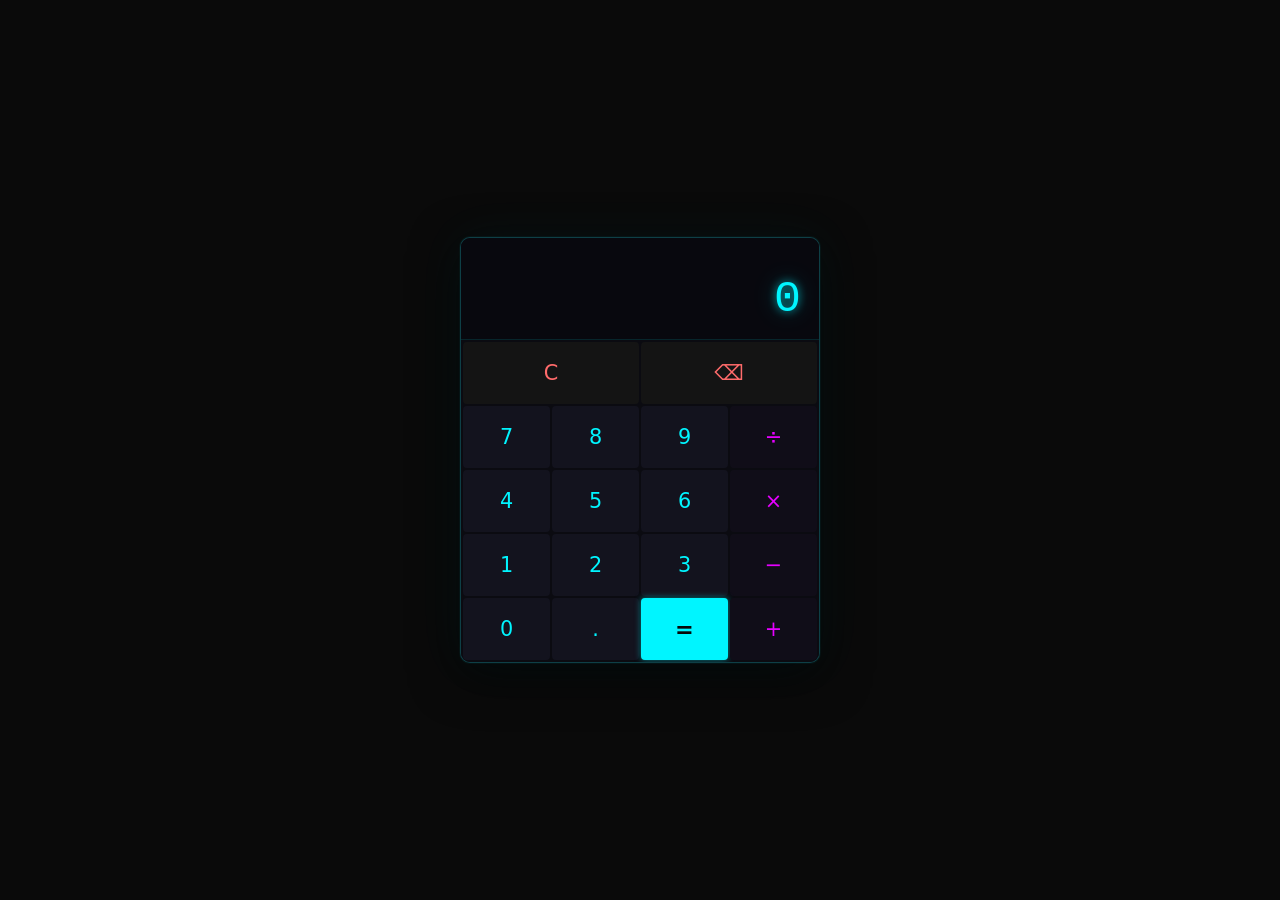
<file: index.html>
<!DOCTYPE html>
<html lang="en">
<head>
  <meta charset="UTF-8">
  <meta name="viewport" content="width=device-width, initial-scale=1.0">
  <title>Calculator</title>
  <link rel="stylesheet" href="calculator.css">
</head>
<body>
  <main class="app">
    <section class="calculator" role="region" aria-label="Calculator">

      <div class="display" aria-live="polite" aria-atomic="true">
        <div id="expression" class="display__expression" aria-label="Expression in progress"></div>
        <div id="current"    class="display__current"    aria-label="Current value">0</div>
      </div>

      <div class="buttons" role="group" aria-label="Calculator buttons">

        <!-- Row 1: utility -->
        <button class="btn btn--utility btn--span2" data-action="clear"     aria-label="Clear">C</button>
        <button class="btn btn--utility btn--span2" data-action="backspace" aria-label="Backspace">⌫</button>

        <!-- Row 2 -->
        <button class="btn" data-digit="7">7</button>
        <button class="btn" data-digit="8">8</button>
        <button class="btn" data-digit="9">9</button>
        <button class="btn btn--operator" data-op="÷" aria-label="Divide">÷</button>

        <!-- Row 3 -->
        <button class="btn" data-digit="4">4</button>
        <button class="btn" data-digit="5">5</button>
        <button class="btn" data-digit="6">6</button>
        <button class="btn btn--operator" data-op="×" aria-label="Multiply">×</button>

        <!-- Row 4 -->
        <button class="btn" data-digit="1">1</button>
        <button class="btn" data-digit="2">2</button>
        <button class="btn" data-digit="3">3</button>
        <button class="btn btn--operator" data-op="−" aria-label="Subtract">−</button>

        <!-- Row 5 -->
        <button class="btn" data-digit="0">0</button>
        <button class="btn" data-action="decimal" aria-label="Decimal point">.</button>
        <button class="btn btn--equals"   data-action="equals"   aria-label="Equals">=</button>
        <button class="btn btn--operator" data-op="+"            aria-label="Add">+</button>

      </div>
    </section>
  </main>

  <script src="calculator.js"></script>
  <script src="celebration.js"></script>
</body>
</html>
</file>
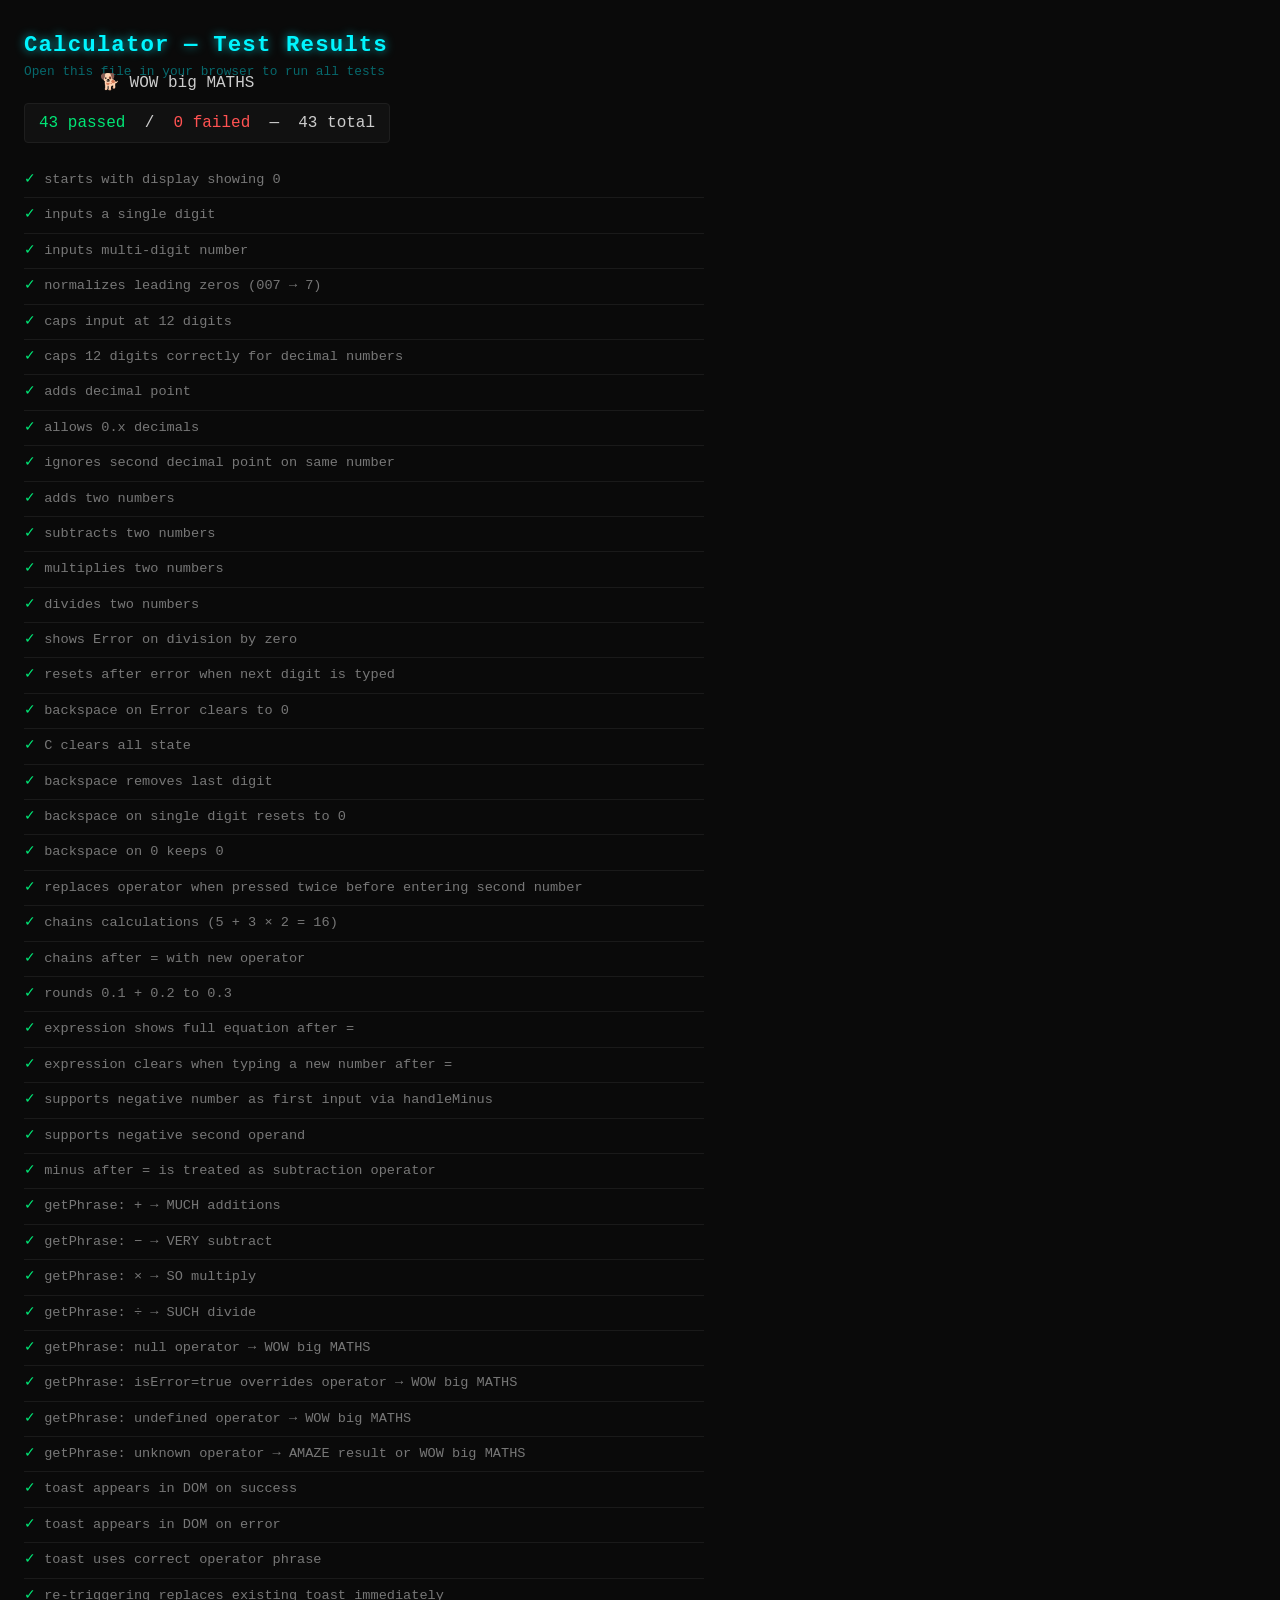
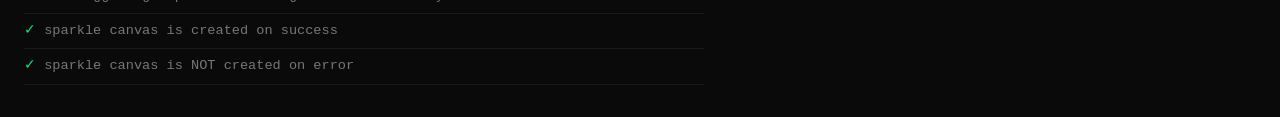
<file: calculator.test.html>
<!DOCTYPE html>
<html lang="en">
<head>
  <meta charset="UTF-8">
  <meta name="viewport" content="width=device-width, initial-scale=1.0">
  <title>Calculator — Tests</title>
  <style>
    *, *::before, *::after { box-sizing: border-box; margin: 0; padding: 0; }

    body {
      background: #0a0a0a;
      color: #ccc;
      font-family: 'Courier New', monospace;
      padding: 32px 24px;
      min-height: 100vh;
    }

    h1 {
      color: #00f5ff;
      text-shadow: 0 0 10px rgba(0, 245, 255, 0.7);
      font-size: 1.4rem;
      margin-bottom: 6px;
      letter-spacing: 0.05em;
    }

    p.subtitle {
      color: rgba(0, 245, 255, 0.4);
      font-size: 0.8rem;
      margin-bottom: 24px;
    }

    #summary {
      font-size: 1rem;
      margin-bottom: 20px;
      padding: 10px 14px;
      border: 1px solid #1e1e1e;
      border-radius: 4px;
      background: #111;
      display: inline-block;
    }

    .pass-count { color: #00e676; }
    .fail-count { color: #ff5252; }

    ul#results {
      list-style: none;
      max-width: 680px;
    }

    #results li {
      padding: 7px 0;
      border-bottom: 1px solid #1a1a1a;
      font-size: 0.85rem;
      line-height: 1.5;
    }

    #results li.pass::before { content: '✓  '; color: #00e676; }
    #results li.fail::before { content: '✗  '; color: #ff5252; }
    #results li.pass         { color: #777; }
    #results li.fail         { color: #ff5252; }

    .error-detail {
      display: block;
      color: #ff7070;
      font-size: 0.78rem;
      margin-left: 1.6em;
      margin-top: 2px;
      opacity: 0.85;
    }
  </style>
</head>
<body>
  <h1>Calculator — Test Results</h1>
  <p class="subtitle">Open this file in your browser to run all tests</p>
  <div id="summary"></div>
  <ul id="results"></ul>

  <!--
    Minimal DOM stubs required by celebration tests.
    Hidden via CSS — does not appear in test output.
  -->
  <div class="app" style="position:fixed;top:100px;left:100px;width:340px;visibility:hidden;pointer-events:none;">
    <div class="calculator" style="width:340px;height:500px;"></div>
  </div>

  <!-- Load app logic (no DOM required for calculator tests) -->
  <script src="calculator.js"></script>
  <!-- Load celebration logic (required for celebration tests) -->
  <script src="celebration.js"></script>
  <!-- Load and run tests -->
  <script src="calculator.test.js"></script>
  <script src="celebration.test.js"></script>
  <!-- Render results -->
  <script>
    const ul      = document.getElementById('results');
    const summary = document.getElementById('summary');

    results.forEach(r => {
      const li = document.createElement('li');
      li.className = r.pass ? 'pass' : 'fail';
      li.textContent = r.description;
      if (!r.pass && r.error) {
        const detail = document.createElement('span');
        detail.className = 'error-detail';
        detail.textContent = r.error;
        li.appendChild(detail);
      }
      ul.appendChild(li);
    });

    summary.innerHTML =
      `<span class="pass-count">${totalPassed} passed</span>` +
      ` &nbsp;/&nbsp; ` +
      `<span class="fail-count">${totalFailed} failed</span>` +
      ` &nbsp;—&nbsp; ${totalPassed + totalFailed} total`;
  </script>
</body>
</html>
</file>
<file: calculator.css>
/* ============================================
   Calculator — Cyberpunk Theme
   Mobile-first, accessible
   ============================================ */

:root {
  --color-bg:           #0a0a0a;
  --color-calc-bg:      #111118;
  --color-display-bg:   #08080e;
  --color-btn-digit:    #13131e;
  --color-btn-operator: #100d18;
  --color-btn-utility:  #141414;

  --color-cyan:         #00f5ff;
  --color-cyan-dim:     rgba(0, 245, 255, 0.5);
  --color-cyan-faint:   rgba(0, 245, 255, 0.12);
  --color-magenta:      #e600ff;
  --color-utility:      #ff6b6b;
  --color-equals-bg:    #00f5ff;
  --color-equals-fg:    #080808;
  --color-error:        #ff4f4f;

  --glow-cyan:    0 0 8px rgba(0, 245, 255, 0.7), 0 0 24px rgba(0, 245, 255, 0.3);
  --glow-cyan-sm: 0 0 6px rgba(0, 245, 255, 0.5);

  --font-display: 'Courier New', 'Lucida Console', monospace;
  --font-ui:      'Segoe UI', system-ui, Arial, sans-serif;

  --radius-calc: 10px;
  --radius-btn:  4px;
  --gap:         2px;
}

/* --- Reset ------------------------------------------------ */
*, *::before, *::after {
  box-sizing: border-box;
  margin: 0;
  padding: 0;
}

/* --- Page: centered layout (mobile-first) ----------------- */
body {
  background: var(--color-bg);
  min-height: 100vh;
  display: flex;
  align-items: center;
  justify-content: center;
  font-family: var(--font-ui);
  padding: 12px;
}

.app {
  width: 100%;
  max-width: 340px;
}

/* --- Calculator card -------------------------------------- */
.calculator {
  background: var(--color-calc-bg);
  border: 1px solid rgba(0, 245, 255, 0.2);
  border-radius: var(--radius-calc);
  overflow: hidden;
  box-shadow:
    0 0 0 1px rgba(0, 245, 255, 0.04),
    0 0 50px rgba(0, 245, 255, 0.05),
    0 12px 48px rgba(0, 0, 0, 0.7);
}

/* --- Display panel ---------------------------------------- */
.display {
  background: var(--color-display-bg);
  padding: 18px 18px 14px;
  min-height: 96px;
  display: flex;
  flex-direction: column;
  justify-content: flex-end;
  align-items: flex-end;
  gap: 4px;
  border-bottom: 1px solid rgba(0, 245, 255, 0.12);
}

.display__expression {
  font-family: var(--font-display);
  font-size: 0.78rem;
  color: var(--color-cyan-dim);
  min-height: 1.1em;
  word-break: break-all;
  text-align: right;
  letter-spacing: 0.02em;
}

.display__current {
  font-family: var(--font-display);
  font-size: 2.4rem;
  color: var(--color-cyan);
  text-shadow: var(--glow-cyan);
  word-break: break-all;
  text-align: right;
  line-height: 1.15;
  transition: color 0.1s ease, text-shadow 0.1s ease;
}

.display__current.is-error {
  color: var(--color-error);
  text-shadow: 0 0 8px rgba(255, 79, 79, 0.7), 0 0 20px rgba(255, 79, 79, 0.3);
  font-size: 1.8rem;
}

/* --- Button grid ------------------------------------------ */
.buttons {
  display: grid;
  grid-template-columns: repeat(4, 1fr);
  gap: var(--gap);
  background: #0b0b11;
  padding: var(--gap);
}

/* --- Base button ------------------------------------------ */
.btn {
  background: var(--color-btn-digit);
  border: none;
  color: var(--color-cyan);
  font-family: var(--font-ui);
  font-size: 1.2rem;
  font-weight: 500;
  /* min touch target: 44px — WCAG 2.5.5 */
  min-height: 56px;
  padding: 0;
  cursor: pointer;
  border-radius: var(--radius-btn);
  transition: background 0.1s ease, box-shadow 0.1s ease, transform 0.07s ease;
  outline: none;
  user-select: none;
  -webkit-tap-highlight-color: transparent;
}

.btn:focus-visible {
  box-shadow: inset 0 0 0 2px var(--color-cyan);
  z-index: 1;
  position: relative;
}

.btn:hover {
  background: #1a1a2e;
  box-shadow: inset 0 0 12px var(--color-cyan-faint);
}

.btn:active {
  transform: scale(0.92);
  background: #1e1e36;
}

/* --- Span-2 (C and ⌫) ------------------------------------ */
.btn--span2 {
  grid-column: span 2;
}

/* --- Operator buttons ------------------------------------- */
.btn--operator {
  background: var(--color-btn-operator);
  color: var(--color-magenta);
}

.btn--operator:hover {
  background: #1c0f26;
  box-shadow: inset 0 0 12px rgba(230, 0, 255, 0.1);
}

.btn--operator:active {
  background: #221230;
}

.btn--operator:focus-visible {
  box-shadow: inset 0 0 0 2px var(--color-magenta);
}

/* --- Utility buttons (C, ⌫) ------------------------------- */
.btn--utility {
  background: var(--color-btn-utility);
  color: var(--color-utility);
  font-size: 1.05rem;
}

.btn--utility:hover {
  background: #1f1414;
  box-shadow: inset 0 0 12px rgba(255, 107, 107, 0.1);
}

.btn--utility:focus-visible {
  box-shadow: inset 0 0 0 2px var(--color-utility);
}

/* --- Equals button ---------------------------------------- */
.btn--equals {
  background: var(--color-equals-bg);
  color: var(--color-equals-fg);
  font-weight: 700;
  font-size: 1.3rem;
  box-shadow: var(--glow-cyan-sm);
}

.btn--equals:hover {
  background: #33f7ff;
  box-shadow: var(--glow-cyan);
}

.btn--equals:active {
  background: #00c8d4;
  box-shadow: none;
  transform: scale(0.92);
}

.btn--equals:focus-visible {
  box-shadow: var(--glow-cyan), inset 0 0 0 2px rgba(0, 0, 0, 0.5);
}

/* --- Doge Toast ------------------------------------------- */

.doge-toast {
  font-family: 'Courier New', 'Lucida Console', monospace;
  font-size: 0.875rem;
  font-weight: 700;
  color: #e600ff;
  background: #0e0012;
  border: 1px solid #e600ff;
  box-shadow: 0 0 10px rgba(230, 0, 255, 0.5), 0 0 24px rgba(230, 0, 255, 0.2);
  border-radius: 20px;
  padding: 8px 18px;
  text-align: center;
  white-space: nowrap;
  pointer-events: none;
  opacity: 0;
  transition: opacity 0.3s ease;
  z-index: 1000;
}

.doge-toast--visible {
  opacity: 1;
}

/* --- Responsive: larger screens --------------------------- */
@media (min-width: 480px) {
  .app {
    max-width: 360px;
  }

  .display__current {
    font-size: 2.8rem;
  }

  .btn {
    min-height: 62px;
    font-size: 1.3rem;
  }

  .btn--equals {
    font-size: 1.4rem;
  }
}
</file>
